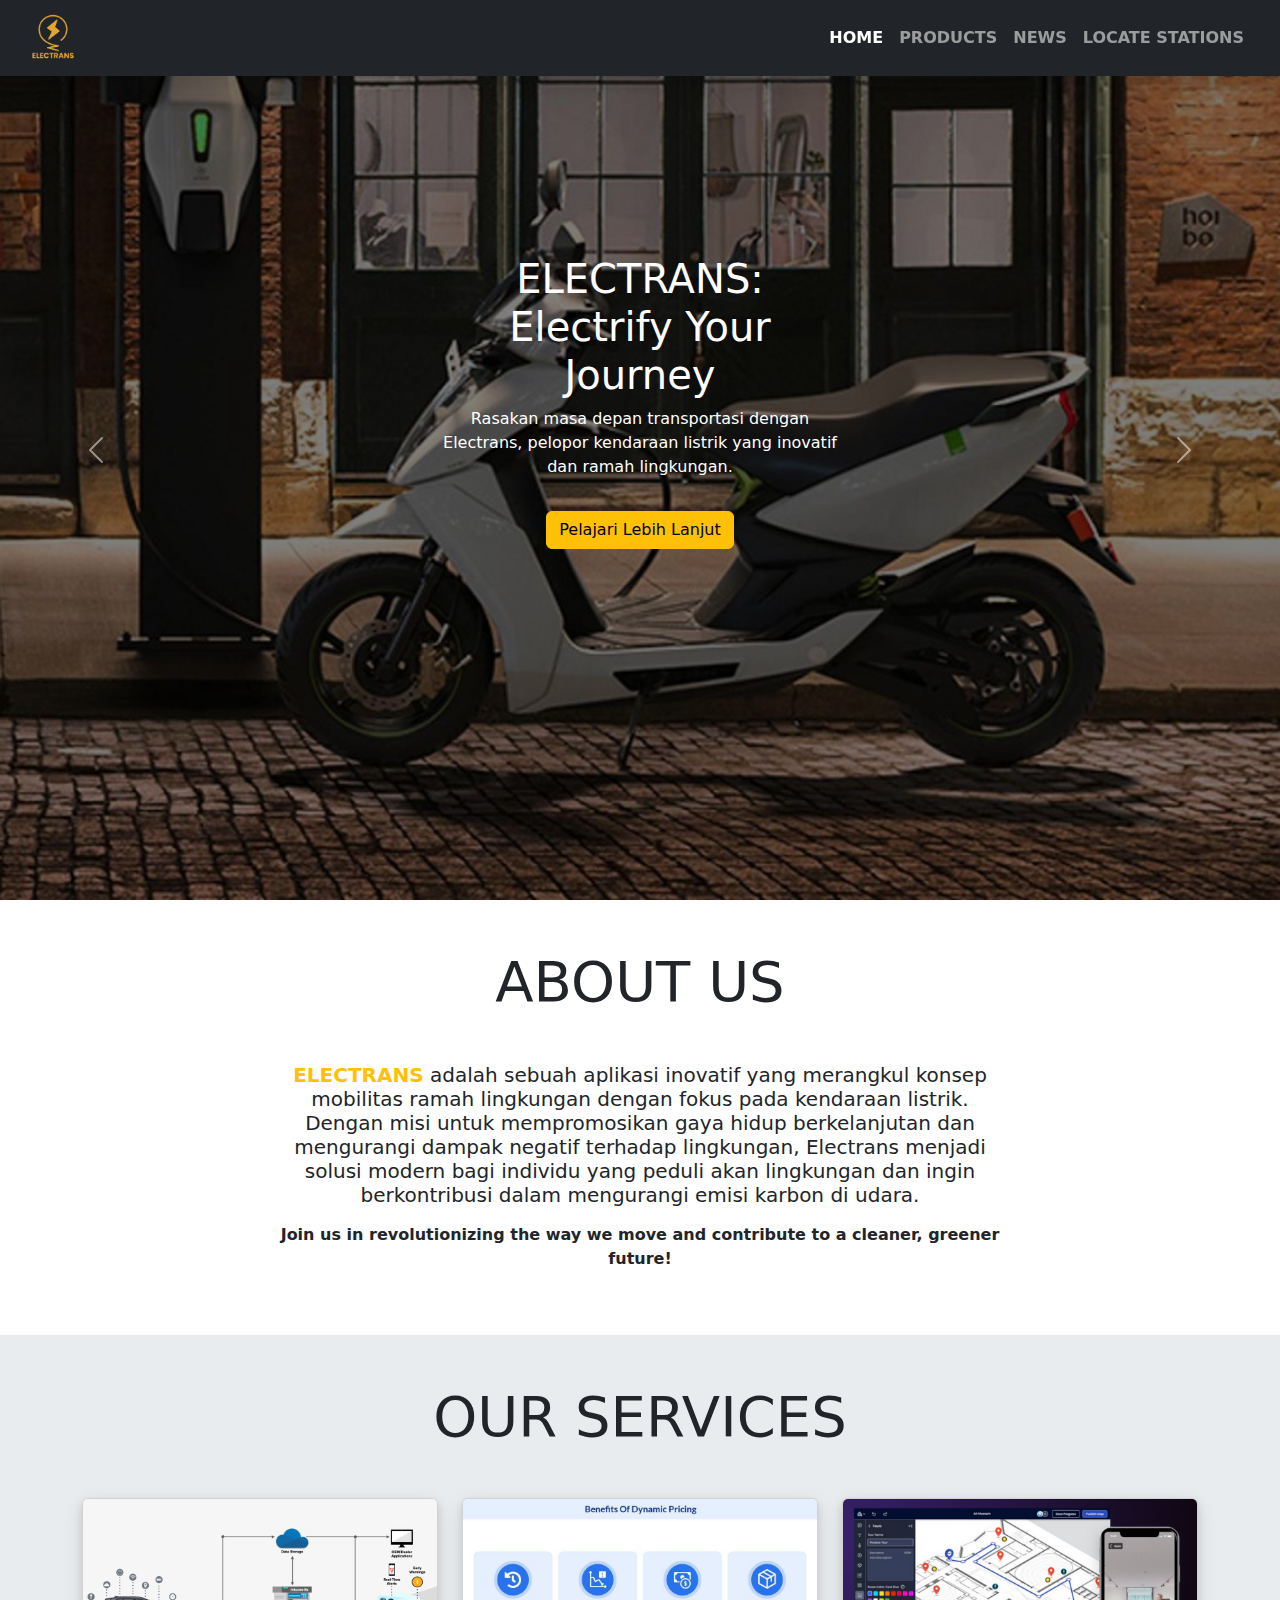
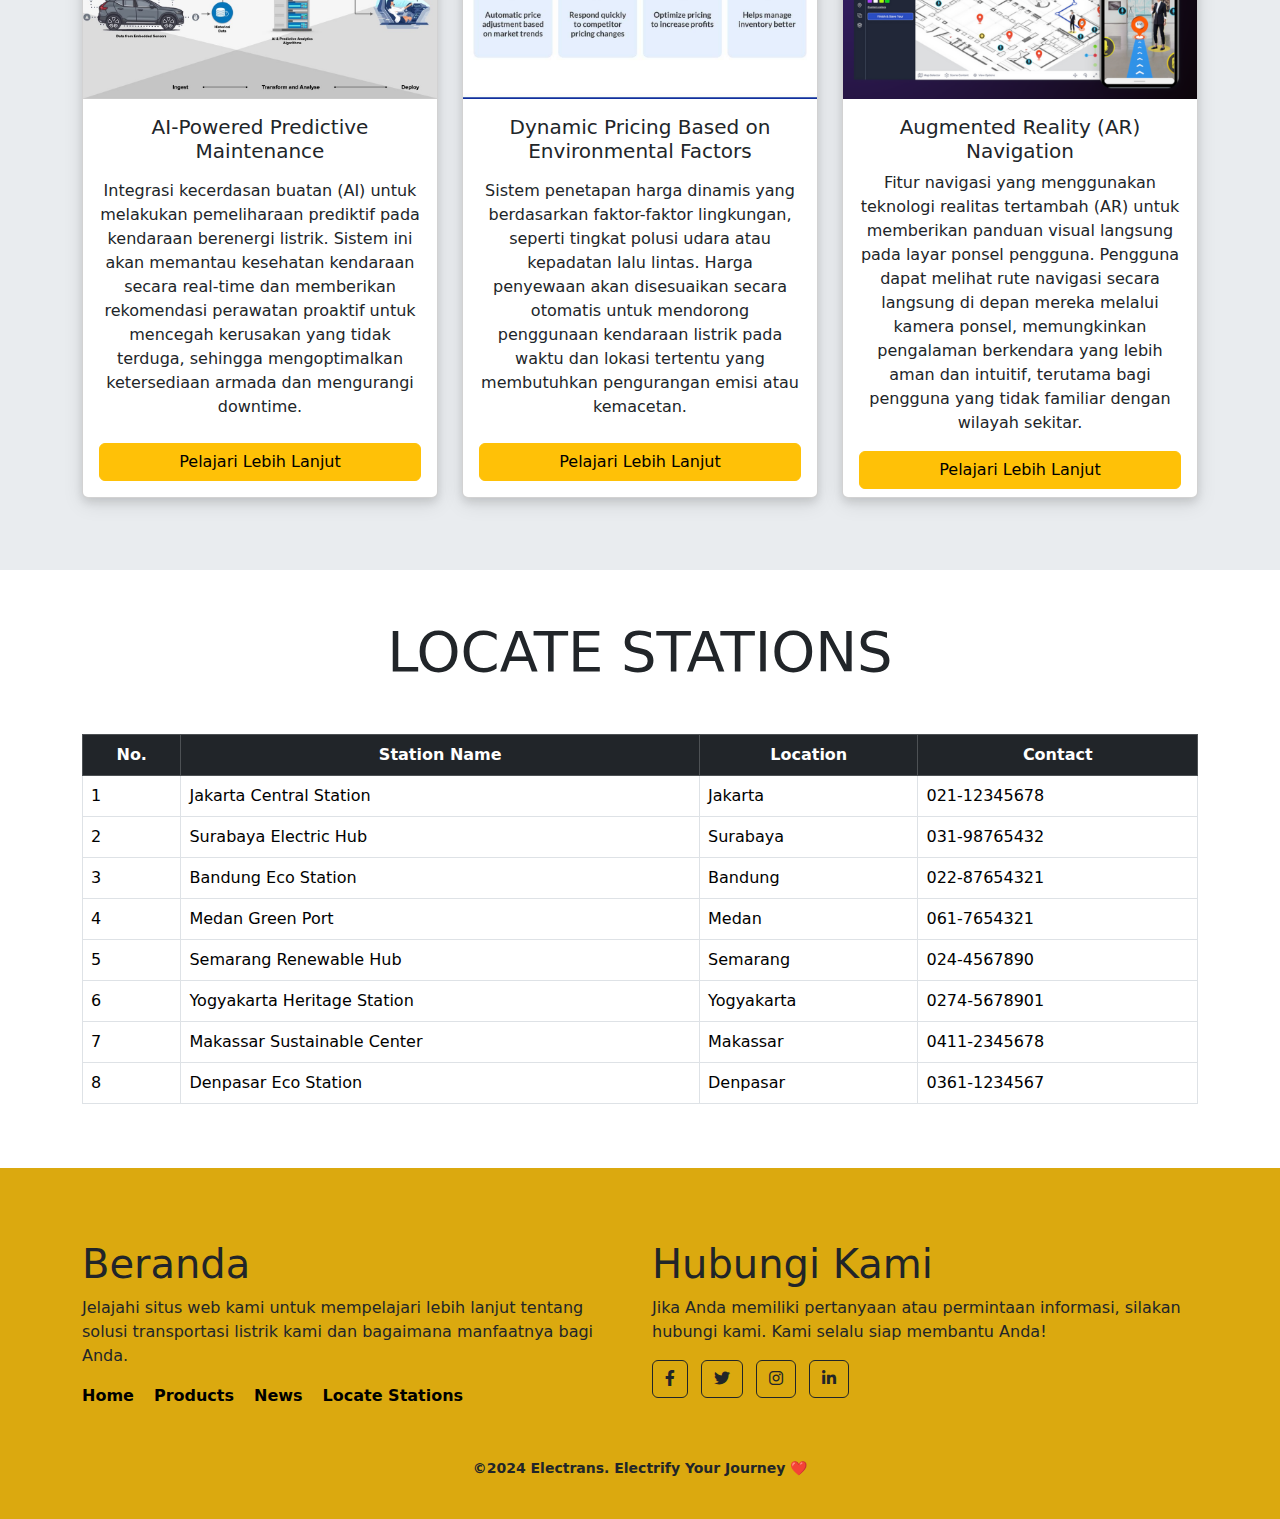
<file: index.html>
<!DOCTYPE html>
<html lang="en">
<head>
    <meta charset="UTF-8">
    <meta name="viewport" content="width=device-width, initial-scale=1.0">
    <title>ELECTRANS | Electrify Your Journey</title>

    <!-- Bootstrap CSS & Font Awesome -->
    <link rel="stylesheet" href="https://cdn.jsdelivr.net/npm/bootstrap@5.3.3/dist/css/bootstrap.min.css">
    <link rel="stylesheet" href="https://cdnjs.cloudflare.com/ajax/libs/font-awesome/6.0.0-beta3/css/all.min.css">
    <!-- External CSS -->
    <link rel="stylesheet" href="/assets/css/index.css">
    <link rel="stylesheet" href="/assets/css/footer.css">
</head>
<body>
    <!-- Navbar -->
    <nav class="navbar fixed-top navbar-expand-lg navbar-dark bg-dark px-3 shadow">
        <div class="container-fluid">
            <a class="navbar-brand" href="/">
                <img src="/assets/img/logo-electrans.png" alt="ELECTRANS" width="50" height="50">
            </a>
            <button class="navbar-toggler" type="button" data-bs-toggle="collapse" data-bs-target="#navbarNavAltMarkup" aria-controls="navbarNavAltMarkup" aria-expanded="false" aria-label="Toggle navigation">
                <span class="navbar-toggler-icon"></span>
            </button>
            <div class="collapse navbar-collapse" id="navbarNavAltMarkup">
                <div class="navbar-nav ms-auto">
                    <a class="nav-link fs-6 fw-bold active" href="/">HOME</a>
                    <a class="nav-link fs-6 fw-bold" href="/product.html">PRODUCTS</a>
                    <a class="nav-link fs-6 fw-bold" href="/news.html">NEWS</a>
                    <a class="nav-link fs-6 fw-bold" href="/locate-stations.html">LOCATE STATIONS</a>
                </div>
            </div>
        </div>
    </nav>
    
    <!-- Slideshow -->
    <div class="carousel slide" data-bs-ride="carousel" id="carouselExampleIndicators">
		<div class="carousel-inner vh-100">
			<div class="carousel-item active">
                <img alt="Electrans, Mobilitas Masa Depan" class="d-block w-100 vh-100" src="/assets/img/header-1.jpg">
                <div class="carousel-caption">
                    <h1>ELECTRANS: Electrify Your Journey</h1>
                    <p>Rasakan masa depan transportasi dengan Electrans, pelopor kendaraan listrik yang inovatif dan ramah lingkungan.</p>
                    <p><a class="btn btn-warning mt-3" href="/news.html">Pelajari Lebih Lanjut</a></p>
                </div>
            </div>
			<div class="carousel-item">
                <img alt="Berkendara Hijau" class="d-block w-100 vh-100" src="/assets/img/header-2.jpg">
                <div class="carousel-caption">
                    <h1>Menuju Masa Depan Hijau</h1>
                    <p>Dengan Electrans, setiap perjalanan Anda berkontribusi pada lingkungan yang lebih bersih dan masa depan yang lebih hijau.</p>
                    <p><a class="btn btn-warning mt-3" href="/news.html">Pelajari Lebih Lanjut</a></p>
                </div>
            </div>
			<div class="carousel-item">
                <img alt="Mengurangi Jejak Karbon" class="d-block w-100 vh-100" src="/assets/img/header-3.jpg">
                <div class="carousel-caption">
                    <h1>Mengurangi Jejak Karbon</h1>
                    <p>Electrans berkomitmen untuk mengurangi emisi karbon dan mendukung gaya hidup berkelanjutan melalui inovasi kendaraan listrik kami.</p>
                    <p><a class="btn btn-warning mt-3" href="/news.html">Pelajari Lebih Lanjut</a></p>
                </div>
            </div>
		</div>
        <button class="carousel-control-prev" data-bs-slide="prev" data-bs-target="#carouselExampleIndicators" type="button">
            <span aria-hidden="true" class="carousel-control-prev-icon"></span> 
            <span class="visually-hidden">Previous</span>
        </button> 
        <button class="carousel-control-next" data-bs-slide="next" data-bs-target="#carouselExampleIndicators" type="button">
            <span aria-hidden="true" class="carousel-control-next-icon"></span> 
            <span class="visually-hidden">Next</span>
        </button>
    </div>

    <!-- About Us -->
    <section class="container my-5">
        <div class="row">
            <div class="col-lg-8 mx-auto text-center">
                <h2 class="display-4 mb-5 fw-medium">ABOUT US</h2>
                <h4 class="fw-normal fs-5"><span class="text-warning fw-bold">ELECTRANS</span> adalah sebuah aplikasi inovatif yang merangkul konsep mobilitas ramah lingkungan dengan fokus pada kendaraan listrik. Dengan misi untuk mempromosikan gaya hidup berkelanjutan dan mengurangi dampak negatif terhadap lingkungan, Electrans menjadi solusi modern bagi individu yang peduli akan lingkungan dan ingin berkontribusi dalam mengurangi emisi karbon di udara.</h4>
                <p class="lead fs-6"></p>
                <p class="lead fs-6 fw-bold">Join us in revolutionizing the way we move and contribute to a cleaner, greener future!</p>
            </div>
        </div>
    </section>

    <!-- Our Services -->
    <section class="bg-body-secondary py-5">
        <div class="container">
            <h2 class="display-4 text-center mb-5 fw-medium">OUR SERVICES</h2>
            <div class="row">
                <div class="col-md-4 mb-4">
                    <div class="card">
                        <img src="/assets/img/services-1.jpg" class="card-img-top" alt="Service 1">
                        <div class="card-body text-center">
                            <h5 class="card-title">AI-Powered Predictive Maintenance</h5>
                            <p class="card-text">Integrasi kecerdasan buatan (AI) untuk melakukan pemeliharaan prediktif pada kendaraan berenergi listrik. Sistem ini akan memantau kesehatan kendaraan secara real-time dan memberikan rekomendasi perawatan proaktif untuk mencegah kerusakan yang tidak terduga, sehingga mengoptimalkan ketersediaan armada dan mengurangi downtime.</p>
                            <a href="/news.html" class="btn btn-warning">Pelajari Lebih Lanjut</a>
                        </div>
                    </div>
                </div>
                <div class="col-md-4 mb-4">
                    <div class="card">
                        <img src="/assets/img/services-2.jpg" class="card-img-top" alt="Service 2">
                        <div class="card-body text-center">
                            <h5 class="card-title">Dynamic Pricing Based on Environmental Factors</h5>
                            <p class="card-text">Sistem penetapan harga dinamis yang berdasarkan faktor-faktor lingkungan, seperti tingkat polusi udara atau kepadatan lalu lintas. Harga penyewaan akan disesuaikan secara otomatis untuk mendorong penggunaan kendaraan listrik pada waktu dan lokasi tertentu yang membutuhkan pengurangan emisi atau kemacetan.
                            </p>
                            <a href="/news.html" class="btn btn-warning">Pelajari Lebih Lanjut</a>
                        </div>
                    </div>
                </div>
                <div class="col-md-4 mb-4">
                    <div class="card">
                        <img src="/assets/img/services-3.png" class="card-img-top" alt="Service 3">
                        <div class="card-body text-center">
                            <h5 class="card-title">Augmented Reality (AR) Navigation</h5>
                            <p class="card-text">Fitur navigasi yang menggunakan teknologi realitas tertambah (AR) untuk memberikan panduan visual langsung pada layar ponsel pengguna. Pengguna dapat melihat rute navigasi secara langsung di depan mereka melalui kamera ponsel, memungkinkan pengalaman berkendara yang lebih aman dan intuitif, terutama bagi pengguna yang tidak familiar dengan wilayah sekitar.</p>
                            <a href="/news.html" class="btn btn-warning">Pelajari Lebih Lanjut</a>
                        </div>
                    </div>
                </div>
            </div>
        </div>
    </section>

    <!-- Locate Stations -->
    <section class="py-5">
        <div class="container">
            <h2 class="display-4 fw-medium text-center mb-5">LOCATE STATIONS</h2>
            <div class="table-responsive">
                <table class="table table-bordered table-hover">
                    <thead class="table-dark text-center">
                        <tr>
                            <th>No.</th>
                            <th>Station Name</th>
                            <th>Location</th>
                            <th>Contact</th>
                        </tr>
                    </thead>
                    <tbody>
                        <tr>
                            <td>1</td>
                            <td>Jakarta Central Station</td>
                            <td>Jakarta</td>
                            <td>021-12345678</td>
                        </tr>
                        <tr>
                            <td>2</td>
                            <td>Surabaya Electric Hub</td>
                            <td>Surabaya</td>
                            <td>031-98765432</td>
                        </tr>
                        <tr>
                            <td>3</td>
                            <td>Bandung Eco Station</td>
                            <td>Bandung</td>
                            <td>022-87654321</td>
                        </tr>
                        <tr>
                            <td>4</td>
                            <td>Medan Green Port</td>
                            <td>Medan</td>
                            <td>061-7654321</td>
                        </tr>
                        <tr>
                            <td>5</td>
                            <td>Semarang Renewable Hub</td>
                            <td>Semarang</td>
                            <td>024-4567890</td>
                        </tr>
                        <tr>
                            <td>6</td>
                            <td>Yogyakarta Heritage Station</td>
                            <td>Yogyakarta</td>
                            <td>0274-5678901</td>
                        </tr>
                        <tr>
                            <td>7</td>
                            <td>Makassar Sustainable Center</td>
                            <td>Makassar</td>
                            <td>0411-2345678</td>
                        </tr>
                        <tr>
                            <td>8</td>
                            <td>Denpasar Eco Station</td>
                            <td>Denpasar</td>
                            <td>0361-1234567</td>
                        </tr>
                    </tbody>
                </table>
            </div>
        </div>
    </section>

    <!-- Footer -->
    <footer class="text-dark py-4">
        <div class="container">
            <div class="row">
                <div class="col-md-6 mt-5">
                    <h5 class="display-6 fw-medium">Beranda</h5>
                    <p>Jelajahi situs web kami untuk mempelajari lebih lanjut tentang solusi transportasi listrik kami dan bagaimana manfaatnya bagi Anda.</p>
                    <nav class="beranda-footer fw-bold">
                        <a href="/" class="link-footer">Home</a>
                        <a href="/product.html" class="link-footer">Products</a>
                        <a href="/news.html" class="link-footer">News</a>
                        <a href="/locate-stations.html" class="link-footer">Locate Stations</a>
                    </nav>
                </div>
                <div class="col-md-6 mt-5">
                    <h5 class="display-6 fw-medium">Hubungi Kami</h5>
                    <p>Jika Anda memiliki pertanyaan atau permintaan informasi, silakan hubungi kami. Kami selalu siap membantu Anda!</p>
                    <div>
                        <a href="https://github.com/satyamahinsa/uts-pemrograman-web" class="btn btn-outline-dark me-2"><i class="fab fa-facebook-f"></i></a>
                        <a href="https://github.com/satyamahinsa/uts-pemrograman-web" class="btn btn-outline-dark me-2"><i class="fab fa-twitter"></i></a>
                        <a href="https://github.com/satyamahinsa/uts-pemrograman-web" class="btn btn-outline-dark me-2"><i class="fab fa-instagram"></i></a>
                        <a href="https://github.com/satyamahinsa/uts-pemrograman-web" class="btn btn-outline-dark"><i class="fab fa-linkedin-in"></i></a>
                    </div>
                </div>
            </div>
            <div class="row">
                <div class="col-12 text-center fw-bold mt-5">
                    <p class="small">©2024 Electrans. Electrify Your Journey ❤️</p>
                </div>
            </div>
        </div>
    </footer>

    <!-- Scroll To Top -->
    <button type="button" class="btn btn-danger btn-floating btn-lg rounded-circle" id="btn-scroll-to-top">
        <i class="fas fa-arrow-up"></i>
    </button>
    
    <!-- Bootstrap JS -->
    <script src="https://cdn.jsdelivr.net/npm/bootstrap@5.3.3/dist/js/bootstrap.bundle.min.js"></script>
    <!-- External JS -->
    <script src="/assets/js/index.js"></script>
</body>
</html>
</file>
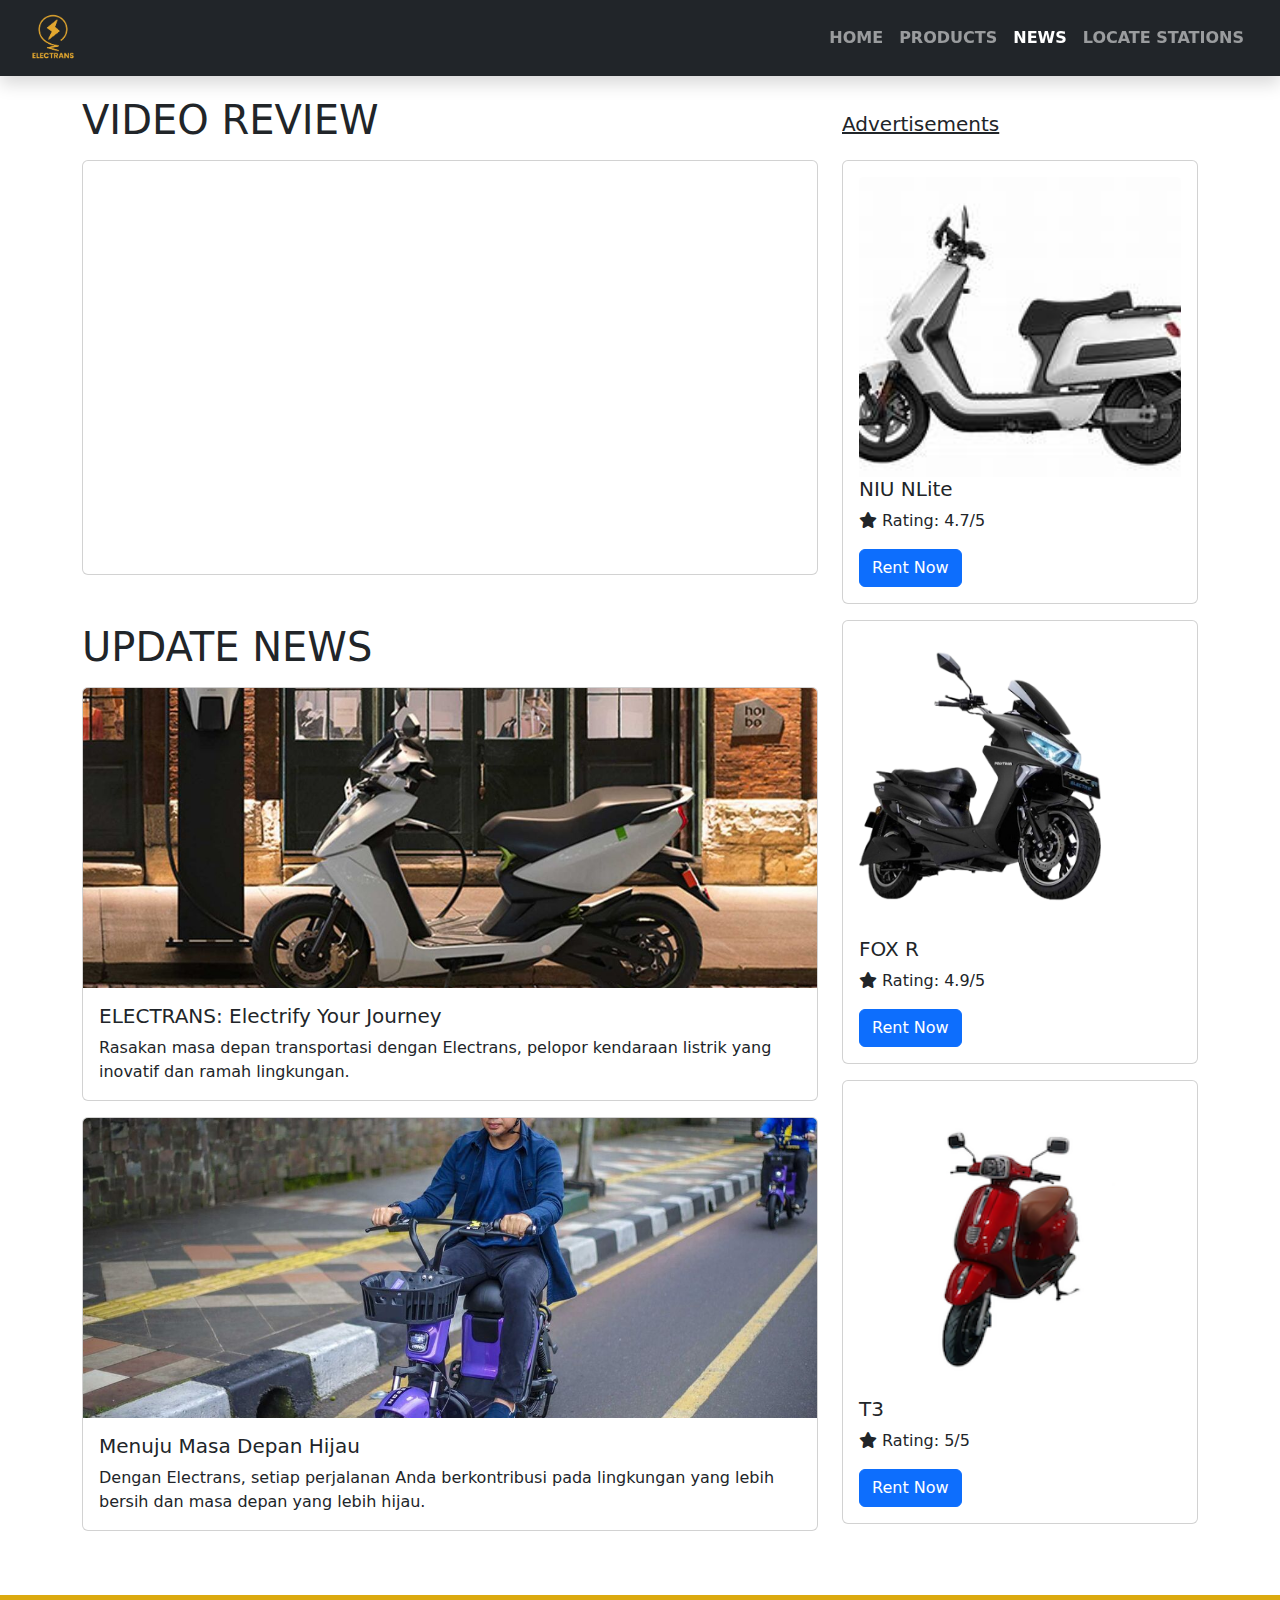
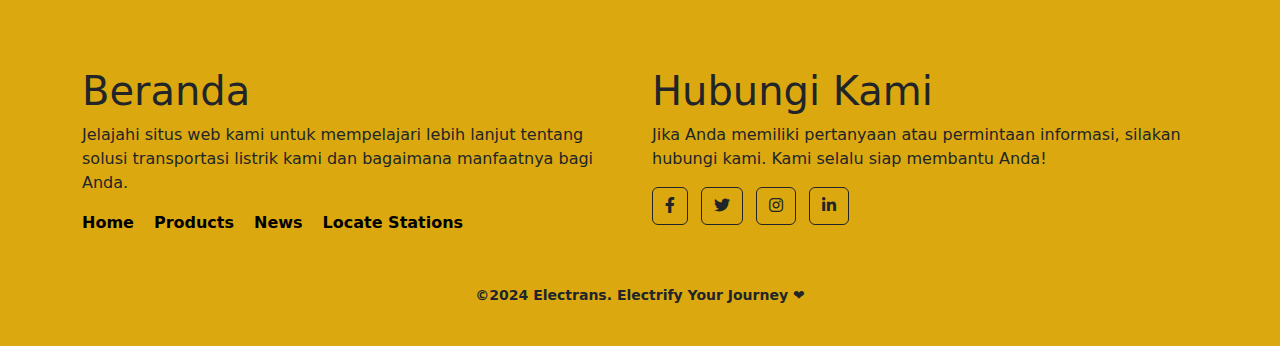
<file: news.html>
<!DOCTYPE html>
<html lang="en">
<head>
    <meta charset="UTF-8">
    <meta name="viewport" content="width=device-width, initial-scale=1.0">
    <title>ELECTRANS | Electrify Your Journey</title>
    
    <!-- Bootstrap CSS & Font Awesome -->
    <link rel="stylesheet" href="https://cdn.jsdelivr.net/npm/bootstrap@5.3.3/dist/css/bootstrap.min.css">
    <link rel="stylesheet" href="https://cdnjs.cloudflare.com/ajax/libs/font-awesome/6.0.0-beta3/css/all.min.css">
    <!-- External CSS -->
    <link rel="stylesheet" href="/assets/css/news.css">
    <link rel="stylesheet" href="/assets/css/footer.css">
</head>
<body>
    <!-- Navbar -->
    <nav class="navbar fixed-top navbar-expand-lg navbar-dark bg-dark px-3 shadow">
        <div class="container-fluid">
            <a class="navbar-brand" href="/">
                <img src="/assets/img/logo-electrans.png" alt="ELECTRANS" width="50" height="50">
            </a>
            <button class="navbar-toggler" type="button" data-bs-toggle="collapse" data-bs-target="#navbarNavAltMarkup" aria-controls="navbarNavAltMarkup" aria-expanded="false" aria-label="Toggle navigation">
                <span class="navbar-toggler-icon"></span>
            </button>
            <div class="collapse navbar-collapse" id="navbarNavAltMarkup">
                <div class="navbar-nav ms-auto">
                    <a class="nav-link fs-6 fw-bold" href="/">HOME</a>
                    <a class="nav-link fs-6 fw-bold" href="/product.html">PRODUCTS</a>
                    <a class="nav-link fs-6 fw-bold active" href="/news.html">NEWS</a>
                    <a class="nav-link fs-6 fw-bold" href="/locate-stations.html">LOCATE STATIONS</a>
                </div>
            </div>
        </div>
    </nav>
    
    <!-- News & Advertisements -->
    <section class="py-5 mt-5">
        <div class="container">
            <div class="row">
                <!-- News Section -->
                <div class="col-md-8">
                    <h2 class="display-6 fw-medium mb-3 text-center-mobile">VIDEO REVIEW</h2>
                    <div class="card mb-5">
                        <div class="responsive-iframe rounded">
                            <iframe src="https://www.youtube.com/embed/3j5j1yJJMUQ" title="YouTube video player" frameborder="0" allow="accelerometer; autoplay; clipboard-write; encrypted-media; gyroscope; picture-in-picture; web-share" referrerpolicy="strict-origin-when-cross-origin" allowfullscreen></iframe>
                        </div>
                    </div>                    
                    <h2 class="display-6 fw-medium mb-3">UPDATE NEWS</h2>
                    <div class="card mb-3">
                        <img src="/assets/img/header-1.jpg" class="card-img-top" alt="News 1" >
                        <div class="card-body">
                            <h5 class="card-title">ELECTRANS: Electrify Your Journey</h5>
                            <p class="card-text">Rasakan masa depan transportasi dengan Electrans, pelopor kendaraan listrik yang inovatif dan ramah lingkungan.</p>
                        </div>
                    </div>
                    <div class="card mb-3">
                        <img src="/assets/img/header-2.jpg" class="card-img-top" alt="News 2">
                        <div class="card-body">
                            <h5 class="card-title">Menuju Masa Depan Hijau</h5>
                            <p class="card-text">Dengan Electrans, setiap perjalanan Anda berkontribusi pada lingkungan yang lebih bersih dan masa depan yang lebih hijau.</p>
                        </div>
                    </div>
                </div>

                <!-- Advertisements Section -->
                <div class="col-md-4">
                    <h5 class="fw-medium mb-4 mt-3 text-decoration-underline">Advertisements</h5>
                    <div class="card">
                        <div class="card-body">
                            <a href="/product.html">
                                <img src="/assets/img/product1.jpg" class="card-img-top" alt="product1">
                            </a>
                            <h5 class="card-title">NIU NLite</h5>
                            <p><i class="fa-solid fa-star"></i> Rating: 4.7/5</p>
                            <a href="/product.html" class="btn btn-primary" id="productLink1">Rent Now</a>
                        </div>
                    </div>
                    <div class="card mt-3">
                        <div class="card-body">
                            <a href="/product.html">
                                <img src="/assets/img/product2.jpg" class="card-img-top" alt="product2">
                            </a>
                            <h5 class="card-title">FOX R</h5>
                            <p><i class="fa-solid fa-star"></i> Rating: 4.9/5</p>
                            <a href="/product.html" class="btn btn-primary" id="productLink2">Rent Now</a>
                        </div>
                    </div>
                    <div class="card mt-3">
                        <div class="card-body">
                            <a href="/product.html">
                                <img src="/assets/img/product3.jpg" class="card-img-top" alt="product3">
                            </a>
                            <h5 class="card-title">T3</h5>
                            <p><i class="fa-solid fa-star"></i> Rating: 5/5</p>
                            <a href="/product.html" class="btn btn-primary" id="productLink3">Rent Now</a>
                        </div>
                    </div>
                </div>
            </div>
        </div>
    </section>

    <!-- Footer -->
    <footer class="text-dark py-4">
        <div class="container">
            <div class="row">
                <div class="col-md-6 mt-5">
                    <h5 class="display-6 fw-medium">Beranda</h5>
                    <p>Jelajahi situs web kami untuk mempelajari lebih lanjut tentang solusi transportasi listrik kami dan bagaimana manfaatnya bagi Anda.</p>
                    <nav class="beranda-footer fw-bold">
                        <a href="/" class="link-footer">Home</a>
                        <a href="/product.html" class="link-footer">Products</a>
                        <a href="/news.html" class="link-footer">News</a>
                        <a href="/locate-stations.html" class="link-footer">Locate Stations</a>
                    </nav>
                </div>
                <div class="col-md-6 mt-5">
                    <h5 class="display-6 fw-medium">Hubungi Kami</h5>
                    <p>Jika Anda memiliki pertanyaan atau permintaan informasi, silakan hubungi kami. Kami selalu siap membantu Anda!</p>
                    <div>
                        <a href="https://github.com/satyamahinsa/uts-pemrograman-web" class="btn btn-outline-dark me-2"><i class="fab fa-facebook-f"></i></a>
                        <a href="https://github.com/satyamahinsa/uts-pemrograman-web" class="btn btn-outline-dark me-2"><i class="fab fa-twitter"></i></a>
                        <a href="https://github.com/satyamahinsa/uts-pemrograman-web" class="btn btn-outline-dark me-2"><i class="fab fa-instagram"></i></a>
                        <a href="https://github.com/satyamahinsa/uts-pemrograman-web" class="btn btn-outline-dark"><i class="fab fa-linkedin-in"></i></a>
                    </div>
                </div>
            </div>
            <div class="row">
                <div class="col-12 text-center fw-bold mt-5">
                    <p class="small">©2024 Electrans. Electrify Your Journey ❤</p>
                </div>
            </div>
        </div>
    </footer>

    <!-- Scroll To Top -->
    <button type="button" class="btn btn-danger btn-floating btn-lg rounded-circle" id="btn-scroll-to-top">
        <i class="fas fa-arrow-up"></i>
    </button>
    
    <!-- Bootstrap JS -->
    <script src="https://cdn.jsdelivr.net/npm/bootstrap@5.3.3/dist/js/bootstrap.bundle.min.js"></script>
    <!-- External JS -->
    <script src="/assets/js/index.js"></script>
</body>
</html>
</file>
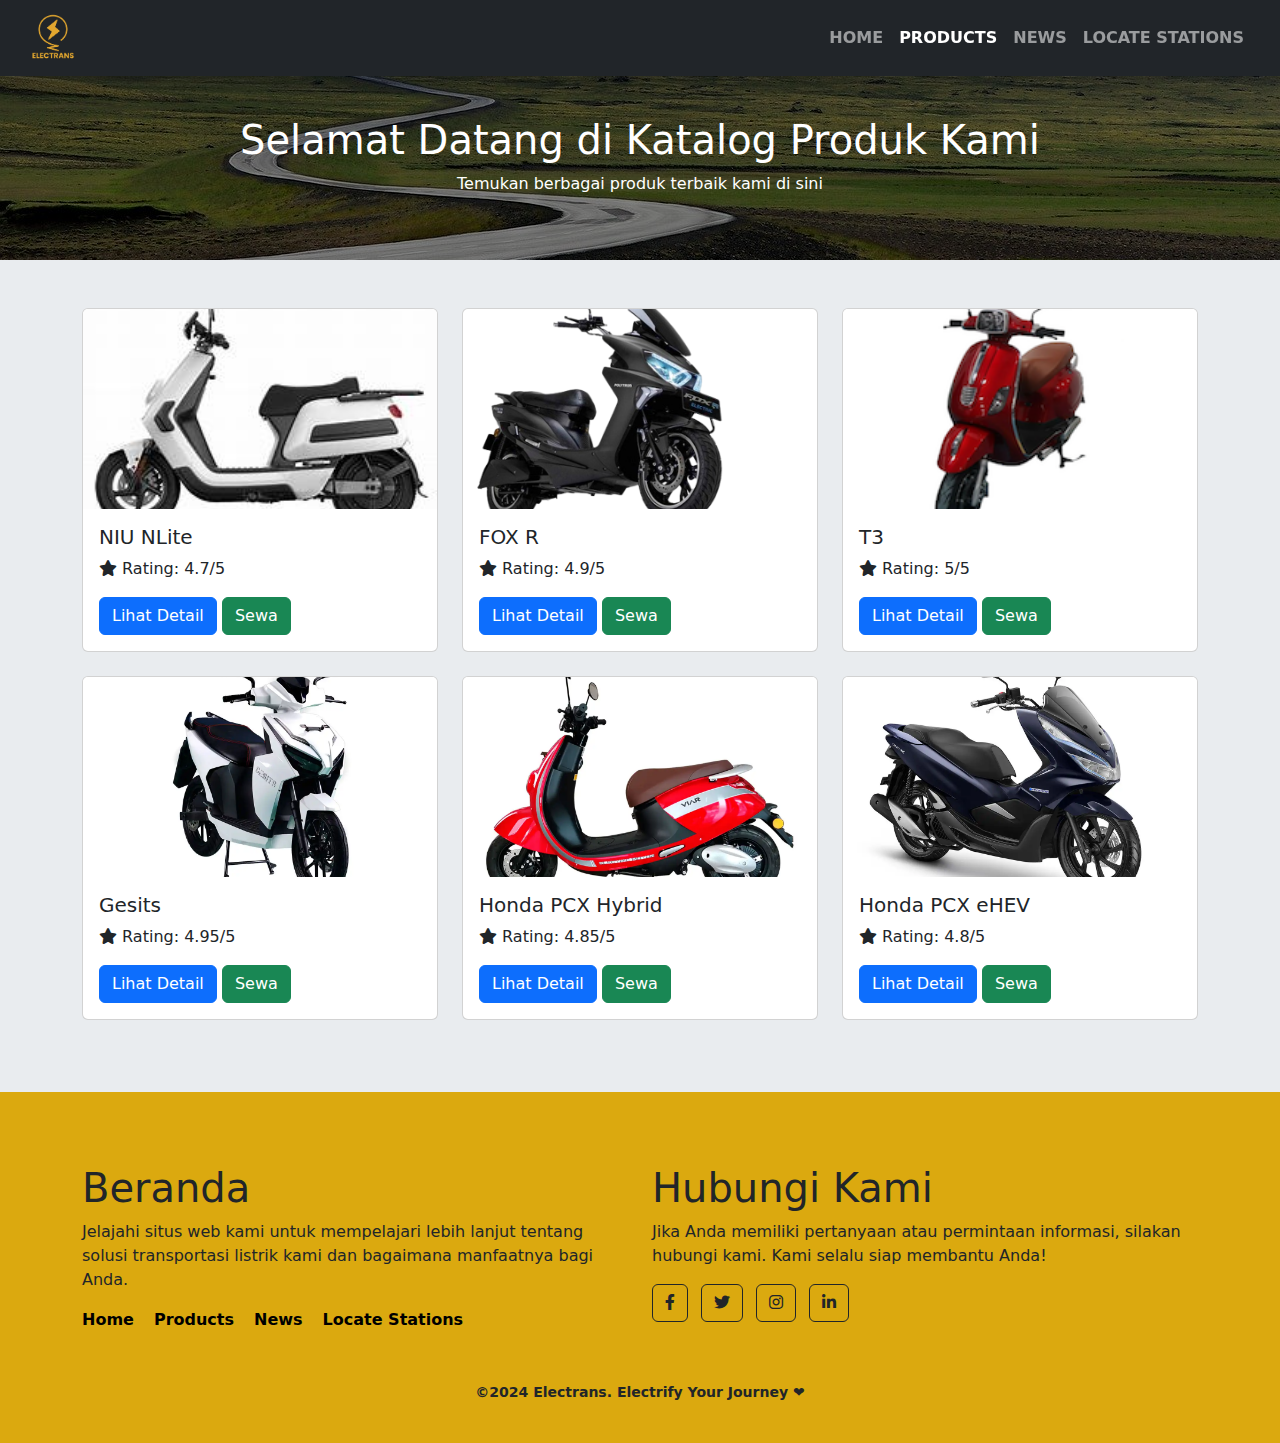
<file: product.html>
<!DOCTYPE html>
<html lang="en">
<head>
    <meta charset="UTF-8">
    <meta name="viewport" content="width=device-width, initial-scale=1.0">
    <title>ELECTRANS | Electrify Your Journey</title>

    <!-- Bootstrap CSS & Font Awesome -->
    <link rel="stylesheet" href="https://cdn.jsdelivr.net/npm/bootstrap@5.3.3/dist/css/bootstrap.min.css">
    <link rel="stylesheet" href="https://cdnjs.cloudflare.com/ajax/libs/font-awesome/6.0.0-beta3/css/all.min.css">
    <!-- External CSS -->
    <link rel="stylesheet" href="/assets/css/product.css">
    <link rel="stylesheet" href="/assets/css/footer.css">
</head>
<body>
    <!-- Navbar -->
    <nav class="navbar fixed-top navbar-expand-lg navbar-dark bg-dark px-3 shadow">
        <div class="container-fluid">
            <a class="navbar-brand" href="/">
                <img src="/assets/img/logo-electrans.png" alt="ELECTRANS" width="50" height="50">
            </a>
            <button class="navbar-toggler" type="button" data-bs-toggle="collapse" data-bs-target="#navbarNavAltMarkup" aria-controls="navbarNavAltMarkup" aria-expanded="false" aria-label="Toggle navigation">
                <span class="navbar-toggler-icon"></span>
            </button>
            <div class="collapse navbar-collapse" id="navbarNavAltMarkup">
                <div class="navbar-nav ms-auto">
                    <a class="nav-link fs-6 fw-bold" href="/">HOME</a>
                    <a class="nav-link fs-6 fw-bold active" href="/product.html">PRODUCTS</a>
                    <a class="nav-link fs-6 fw-bold" href="/news.html">NEWS</a>
                    <a class="nav-link fs-6 fw-bold" href="/locate-stations.html">LOCATE STATIONS</a>
                </div>
            </div>
        </div>
    </nav>

    <!-- Jumbotron -->
    <div class="jumbotron">
        <div class="jumbotron-overlay"></div>
        <div class="jumbotron-content text-center container py-5 mt-5">
            <h1>Selamat Datang di Katalog Produk Kami</h1>
            <p>Temukan berbagai produk terbaik kami di sini</p>
        </div>
    </div>    

    <!-- All Products -->
    <section class="bg-body-secondary py-5">
        <div class="container" >
            <div class="row">
                <div class="col-lg-4 col-md-6 mb-4">
                    <div class="card">
                        <img src="/assets/img/product1.jpg" class="card-img-top" alt="Product 1">
                        <div class="card-body">
                            <h5 class="card-title">NIU NLite</h5>
                            <p><i class="fa-solid fa-star"></i> Rating: 4.7/5</p>
                            <button type="button" class="btn btn-primary" data-bs-toggle="modal" data-bs-target="#productModal1">Lihat Detail</button>
                            <button type="button" class="btn btn-success" data-bs-toggle="modal" data-bs-target="#rentModal1">Sewa</button>
                        </div>
                    </div>
                </div>
                <div class="col-lg-4 col-md-6 mb-4">
                    <div class="card">
                        <img src="/assets/img/product2.jpg" class="card-img-top" alt="Product 2">
                        <div class="card-body">
                            <h5 class="card-title">FOX R</h5>
                            <p><i class="fa-solid fa-star"></i> Rating: 4.9/5</p>
                            <button type="button" class="btn btn-primary" data-bs-toggle="modal" data-bs-target="#productModal2">Lihat Detail</button>
                            <button type="button" class="btn btn-success" data-bs-toggle="modal" data-bs-target="#rentModal2">Sewa</button>
                        </div>
                    </div>
                </div>
                <div class="col-lg-4 col-md-6 mb-4">
                    <div class="card">
                        <img src="/assets/img/product3.jpg" class="card-img-top" alt="Product 3">
                        <div class="card-body">
                            <h5 class="card-title">T3</h5>
                            <p><i class="fa-solid fa-star"></i> Rating: 5/5</p>
                            <button type="button" class="btn btn-primary" data-bs-toggle="modal" data-bs-target="#productModal3">Lihat Detail</button>
                            <button type="button" class="btn btn-success" data-bs-toggle="modal" data-bs-target="#rentModal3">Sewa</button>
                        </div>
                    </div>
                </div>
                <div class="col-lg-4 col-md-6 mb-4">
                    <div class="card">
                        <img src="/assets/img/product4.jpg" class="card-img-top" alt="Product 1">
                        <div class="card-body">
                            <h5 class="card-title">Gesits</h5>
                            <p><i class="fa-solid fa-star"></i> Rating: 4.95/5</p>
                            <button type="button" class="btn btn-primary" data-bs-toggle="modal" data-bs-target="#productModal4">Lihat Detail</button>
                            <button type="button" class="btn btn-success" data-bs-toggle="modal" data-bs-target="#rentModal4">Sewa</button>
                        </div>
                    </div>
                </div>
                <div class="col-lg-4 col-md-6 mb-4">
                    <div class="card">
                        <img src="/assets/img/product5.jpg" class="card-img-top" alt="Product 2">
                        <div class="card-body">
                            <h5 class="card-title">Honda PCX Hybrid</h5>
                            <p><i class="fa-solid fa-star"></i> Rating: 4.85/5</p>
                            <button type="button" class="btn btn-primary" data-bs-toggle="modal" data-bs-target="#productModal5">Lihat Detail</button>
                            <button type="button" class="btn btn-success" data-bs-toggle="modal" data-bs-target="#rentModal5">Sewa</button>
                        </div>
                    </div>
                </div>
                <div class="col-lg-4 col-md-6 mb-4">
                    <div class="card">
                        <img src="/assets/img/product6.jpg" class="card-img-top" alt="Product 3">
                        <div class="card-body">
                            <h5 class="card-title">Honda PCX eHEV</h5>
                            <p><i class="fa-solid fa-star"></i> Rating: 4.8/5</p>
                            <button type="button" class="btn btn-primary" data-bs-toggle="modal" data-bs-target="#productModal6">Lihat Detail</button>
                            <button type="button" class="btn btn-success" data-bs-toggle="modal" data-bs-target="#rentModal6">Sewa</button>
                        </div>
                    </div>
                </div>
            </div>
        </div>
    </section>

    <!-- Modal Lihat Detail 1 -->
    <div class="modal fade" id="productModal1" tabindex="-1" aria-labelledby="productModalLabel1" aria-hidden="true">
        <div class="modal-dialog modal-dialog-centered modal-lg">
            <div class="modal-content">
                <div class="modal-header">
                    <h5 class="modal-title" id="productModalLabel1">Detail NIU NLite</h5> <!-- Memperbaiki id modal-title agar sesuai -->
                </div>
                <div class="modal-body">
                    <div class="row">
                        <div class="col-md-4">
                            <img src="/assets/img/product1.jpg" class="img-fluid" alt="Product 1">
                        </div>
                        <div class="col-md-8">
                            <h4>NIU NLite</h4>
                            <ul>
                                <li>Tipe: Skuter Listrik</li>
                                <li>Desain: Modern dengan fitur futuristik</li>
                                <li>Performa: Responsif dengan baterai Lithium-ion</li>
                                <li>Keunggulan: Ramah lingkungan dan efisien</li>
                                <li>Limitasi: Jarak tempuh terbatas, waktu pengisian lebih lama</li>
                                <li>Harga Sewa: Rp. 250.000/hari</li>
                            </ul>
                        </div>
                    </div>
                </div>            
                <div class="modal-footer">
                    <button type="button" class="btn btn-secondary" data-bs-dismiss="modal">Tutup</button>
                </div>
            </div>
        </div>
    </div>
    <!-- Modal Lihat Detail 2 -->
    <div class="modal fade" id="productModal2" tabindex="-1" aria-labelledby="productModalLabel2" aria-hidden="true">
        <div class="modal-dialog modal-dialog-centered modal-lg">
            <div class="modal-content">
                <div class="modal-header">
                    <h5 class="modal-title" id="productModalLabel2">Detail FOX R</h5>
                </div>
                <div class="modal-body">
                    <div class="row">
                        <div class="col-md-4">
                            <img src="/assets/img/product2.jpg" class="img-fluid" alt="Product 2">
                        </div>
                        <div class="col-md-8">
                            <h4>FOX R</h4>
                            <ul>
                                <li>Tipe: Skuter Listrik Modern</li>
                                <li>Desain: Sporty dengan garis tajam dan modern</li>
                                <li>Performa: Motor listrik berkualitas tinggi untuk kehandalan dan efisiensi</li>
                                <li>Keunggulan: Tingkat responsivitas tinggi, efisiensi energi optimal</li>
                                <li>Limitasi: Jarak tempuh terbatas, infrastruktur pengisian daya perlu dikembangkan</li>
                                <li>Harga Sewa: Rp. 220.000/hari</li>
                            </ul>
                        </div>
                    </div>
                </div>
                <div class="modal-footer">
                    <button type="button" class="btn btn-secondary" data-bs-dismiss="modal">Tutup</button>
                </div>
            </div>
        </div>
    </div>
    <!-- Modal Lihat Detail 3 -->
    <div class="modal fade" id="productModal3" tabindex="-1" aria-labelledby="productModalLabel3" aria-hidden="true">
        <div class="modal-dialog modal-dialog-centered modal-lg">
            <div class="modal-content">
                <div class="modal-header">
                    <h5 class="modal-title" id="productModalLabel3">Detail T3</h5> <!-- Memperbaiki id modal-title agar sesuai -->
                </div>
                <div class="modal-body">
                    <div class="row">
                        <div class="col-md-4">
                            <img src="/assets/img/product3.jpg" class="img-fluid" alt="Product 3">
                        </div>
                        <div class="col-md-8">
                            <h4>T3</h4>
                            <ul>
                                <li>Tipe: Skuter Listrik Hibrid</li>
                                <li>Desain: Elegan dengan sentuhan modern</li>
                                <li>Performa: Efisien dengan teknologi hibrida</li>
                                <li>Keunggulan: Performa tinggi, lebih ramah lingkungan</li>
                                <li>Limitasi: Jarak tempuh terbatas, biaya perawatan moderat</li>
                                <li>Harga Sewa: Rp. 200.000/hari</li>
                            </ul>
                        </div>
                    </div>
                </div>
                <div class="modal-footer">
                    <button type="button" class="btn btn-secondary" data-bs-dismiss="modal">Tutup</button>
                </div>
            </div>
        </div>
    </div>

    <!-- Modal Lihat Detail 4 -->
    <div class="modal fade" id="productModal4" tabindex="-1" aria-labelledby="productModalLabel4" aria-hidden="true">
        <div class="modal-dialog modal-dialog-centered modal-lg">
            <div class="modal-content">
                <div class="modal-header">
                    <h5 class="modal-title" id="productModalLabel4">Detail Gesits</h5>
                </div>
                <div class="modal-body">
                    <div class="row">
                        <div class="col-md-4">
                            <img src="/assets/img/product4.jpg" class="img-fluid" alt="Gesits">
                        </div>
                        <div class="col-md-8">
                            <h4>Gesits</h4>
                            <ul>
                                <li>Tipe: Skuter Listrik Hibrid</li>
                                <li>Desain: Modern dan estetis</li>
                                <li>Performa: Mesin hibrida yang efisien</li>
                                <li>Keunggulan: Estetika menawan, konsumsi energi rendah</li>
                                <li>Limitasi: Biaya perawatan tinggi, keterbatasan jarak tempuh</li>
                                <li>Harga Sewa: Rp. 200.000/hari</li>
                            </ul>
                        </div>
                    </div>
                </div>
                <div class="modal-footer">
                    <button type="button" class="btn btn-secondary" data-bs-dismiss="modal">Tutup</button>
                </div>
            </div>
        </div>
    </div>
    <!-- Modal Lihat Detail 5 -->
    <div class="modal fade" id="productModal5" tabindex="-1" aria-labelledby="productModalLabel5" aria-hidden="true">
        <div class="modal-dialog modal-dialog-centered modal-lg">
            <div class="modal-content">
                <div class="modal-header">
                    <h5 class="modal-title" id="productModalLabel5">Detail Honda PCX Hybrid</h5>
                </div>
                <div class="modal-body">
                    <div class="row">
                        <div class="col-md-4">
                            <img src="/assets/img/product5.jpg" class="img-fluid" alt="Honda PCX Hybrid">
                        </div>
                        <div class="col-md-8">
                            <h4>Honda PCX Hybrid</h4>
                            <ul>
                                <li>Tipe: Skuter Listrik Hibrid</li>
                                <li>Desain: Elegan dengan fungsi praktis</li>
                                <li>Performa: Mesin hibrida eHEV dengan efisiensi energi</li>
                                <li>Keunggulan: Teknologi maju, ramah lingkungan</li>
                                <li>Limitasi: Biaya tinggi untuk perawatan, jarak tempuh moderat</li>
                                <li>Harga Sewa: Rp. 200.000/hari</li>
                            </ul>
                        </div>
                    </div>
                </div>
                <div class="modal-footer">
                    <button type="button" class="btn btn-secondary" data-bs-dismiss="modal">Tutup</button>
                </div>
            </div>
        </div>
    </div>

    <!-- Modal Lihat Detail 6 -->
    <div class="modal fade" id="productModal6" tabindex="-1" aria-labelledby="productModalLabel6" aria-hidden="true">
        <div class="modal-dialog modal-dialog-centered modal-lg">
            <div class="modal-content">
                <div class="modal-header">
                    <h5 class="modal-title" id="productModalLabel6">Detail Honda PCX eHEV</h5>
                </div>
                <div class="modal-body">
                    <div class="row">
                        <div class="col-md-4">
                            <img src="/assets/img/product6.jpg" class="img-fluid" alt="Honda PCX eHEV">
                        </div>
                        <div class="col-md-8">
                            <h4>Honda PCX eHEV</h4>
                            <ul>
                                <li>Tipe: Skuter Listrik Hibrid</li>
                                <li>Desain: Stylish dengan linimasa modern</li>
                                <li>Performa: Integrasi tenaga listrik dan bahan bakar yang efisien</li>
                                <li>Keunggulan: Pengendalian superior, efisiensi bahan bakar optimal</li>
                                <li>Limitasi: Keterbatasan jarak tempuh dan biaya perawatan yang lebih tinggi</li>
                                <li>Harga Sewa: Rp. 200.000/hari</li>
                            </ul>
                        </div>
                    </div>
                </div>
                
                <div class="modal-footer">
                    <button type="button" class="btn btn-secondary" data-bs-dismiss="modal">Tutup</button>
                </div>
            </div>
        </div>
    </div>

    <!-- Modal Form Sewa 1 -->
    <div class="modal fade" id="rentModal1" tabindex="-1" aria-labelledby="rentModalLabel1" aria-hidden="true">
        <div class="modal-dialog modal-dialog-centered">
            <div class="modal-content">
                <div class="modal-header">
                    <h5 class="modal-title">Form Sewa</h5>
                </div>
                <div class="modal-body">
                    <form action="/" method="post">
                        <div class="mb-3">
                            <label for="name" class="form-label">Nama</label>
                            <input type="text" class="form-control" id="name" required>
                        </div>
                        <div class="mb-3">
                            <label for="gender" class="form-label">Jenis Kelamin</label>
                            <select class="form-select" id="gender" required>
                                <option value="">Pilih</option>
                                <option value="Laki-laki">Laki-laki</option>
                                <option value="Perempuan">Perempuan</option>
                            </select>
                        </div>
                        <div class="mb-3">
                            <label for="address" class="form-label">Alamat</label>
                            <textarea class="form-control" id="address" required></textarea>
                        </div>
                        <div class="mb-3">
                            <label for="phone" class="form-label">No Telepon</label>
                            <input type="tel" class="form-control" id="phone" required>
                        </div>
                        <div class="modal-footer">
                            <button type="button" class="btn btn-secondary" data-bs-dismiss="modal">Tutup</button>
                            <button type="submit" class="btn btn-primary" data-bs-dismiss="modal">Konfirmasi Sewa</button>
                        </div>
                    </form>
                </div>
            </div>
        </div>
    </div>    

    <!-- Modal Form Sewa 2 -->
    <div class="modal fade" id="rentModal2" tabindex="-1" aria-labelledby="rentModalLabel2" aria-hidden="true">
        <div class="modal-dialog modal-dialog-centered">
            <div class="modal-content">
                <div class="modal-header">
                    <h5 class="modal-title">Form Sewa</h5>
                </div>
                <div class="modal-body">
                    <form action="/" method="post">
                        <div class="mb-3">
                            <label for="name" class="form-label">Nama</label>
                            <input type="text" class="form-control" id="name" required>
                        </div>
                        <div class="mb-3">
                            <label for="gender" class="form-label">Jenis Kelamin</label>
                            <select class="form-select" id="gender" required>
                                <option value="">Pilih</option>
                                <option value="Laki-laki">Laki-laki</option>
                                <option value="Perempuan">Perempuan</option>
                            </select>
                        </div>
                        <div class="mb-3">
                            <label for="address" class="form-label">Alamat</label>
                            <textarea class="form-control" id="address" required></textarea>
                        </div>
                        <div class="mb-3">
                            <label for="phone" class="form-label">No Telepon</label>
                            <input type="tel" class="form-control" id="phone" required>
                        </div>
                        <div class="modal-footer">
                            <button type="button" class="btn btn-secondary" data-bs-dismiss="modal">Tutup</button>
                            <button type="submit" class="btn btn-primary" data-bs-dismiss="modal">Konfirmasi Sewa</button>
                        </div>
                    </form>
                </div>
            </div>
        </div>
    </div>

    <!-- Modal Form Sewa 3 -->
    <div class="modal fade" id="rentModal3" tabindex="-1" aria-labelledby="rentModalLabel3" aria-hidden="true">
        <div class="modal-dialog modal-dialog-centered">
            <div class="modal-content">
                <div class="modal-header">
                    <h5 class="modal-title">Form Sewa</h5>
                </div>
                <div class="modal-body">
                    <form action="/" method="post">
                        <div class="mb-3">
                            <label for="name" class="form-label">Nama</label>
                            <input type="text" class="form-control" id="name" required>
                        </div>
                        <div class="mb-3">
                            <label for="gender" class="form-label">Jenis Kelamin</label>
                            <select class="form-select" id="gender" required>
                                <option value="">Pilih</option>
                                <option value="Laki-laki">Laki-laki</option>
                                <option value="Perempuan">Perempuan</option>
                            </select>
                        </div>
                        <div class="mb-3">
                            <label for="address" class="form-label">Alamat</label>
                            <textarea class="form-control" id="address" required></textarea>
                        </div>
                        <div class="mb-3">
                            <label for="phone" class="form-label">No Telepon</label>
                            <input type="tel" class="form-control" id="phone" required>
                        </div>
                        <div class="modal-footer">
                            <button type="button" class="btn btn-secondary" data-bs-dismiss="modal">Tutup</button>
                            <button type="submit" class="btn btn-primary" data-bs-dismiss="modal">Konfirmasi Sewa</button>
                        </div>
                    </form>
                </div>
            </div>
        </div>
    </div>

    <!-- Modal Form Sewa 4 -->
    <div class="modal fade" id="rentModal4" tabindex="-1" aria-labelledby="rentModalLabel4" aria-hidden="true">
        <div class="modal-dialog modal-dialog-centered">
            <div class="modal-content">
                <div class="modal-header">
                    <h5 class="modal-title">Form Sewa</h5>
                </div>
                <div class="modal-body">
                    <form action="/" method="post">
                        <div class="mb-3">
                            <label for="name" class="form-label">Nama</label>
                            <input type="text" class="form-control" id="name" required>
                        </div>
                        <div class="mb-3">
                            <label for="gender" class="form-label">Jenis Kelamin</label>
                            <select class="form-select" id="gender" required>
                                <option value="">Pilih</option>
                                <option value="Laki-laki">Laki-laki</option>
                                <option value="Perempuan">Perempuan</option>
                            </select>
                        </div>
                        <div class="mb-3">
                            <label for="address" class="form-label">Alamat</label>
                            <textarea class="form-control" id="address" required></textarea>
                        </div>
                        <div class="mb-3">
                            <label for="phone" class="form-label">No Telepon</label>
                            <input type="tel" class="form-control" id="phone" required>
                        </div>
                        <div class="modal-footer">
                            <button type="button" class="btn btn-secondary" data-bs-dismiss="modal">Tutup</button>
                            <button type="submit" class="btn btn-primary" data-bs-dismiss="modal">Konfirmasi Sewa</button>
                        </div>
                    </form>
                </div>
            </div>
        </div>
    </div>

    <!-- Modal Form Sewa 5 -->
    <div class="modal fade" id="rentModal5" tabindex="-1" aria-labelledby="rentModalLabel5" aria-hidden="true">
        <div class="modal-dialog modal-dialog-centered">
            <div class="modal-content">
                <div class="modal-header">
                    <h5 class="modal-title">Form Sewa</h5>
                </div>
                <div class="modal-body">
                    <form action="/" method="post">
                        <div class="mb-3">
                            <label for="name" class="form-label">Nama</label>
                            <input type="text" class="form-control" id="name" required>
                        </div>
                        <div class="mb-3">
                            <label for="gender" class="form-label">Jenis Kelamin</label>
                            <select class="form-select" id="gender" required>
                                <option value="">Pilih</option>
                                <option value="Laki-laki">Laki-laki</option>
                                <option value="Perempuan">Perempuan</option>
                            </select>
                        </div>
                        <div class="mb-3">
                            <label for="address" class="form-label">Alamat</label>
                            <textarea class="form-control" id="address" required></textarea>
                        </div>
                        <div class="mb-3">
                            <label for="phone" class="form-label">No Telepon</label>
                            <input type="tel" class="form-control" id="phone" required>
                        </div>
                        <div class="modal-footer">
                            <button type="button" class="btn btn-secondary" data-bs-dismiss="modal">Tutup</button>
                            <button type="submit" class="btn btn-primary" data-bs-dismiss="modal">Konfirmasi Sewa</button>
                        </div>
                    </form>
                </div>
            </div>
        </div>
    </div>

    <!-- Modal Form Sewa 6 -->
    <div class="modal fade" id="rentModal6" tabindex="-1" aria-labelledby="rentModalLabel6" aria-hidden="true">
        <div class="modal-dialog modal-dialog-centered">
            <div class="modal-content">
                <div class="modal-header">
                    <h5 class="modal-title">Form Sewa</h5>
                </div>
                <div class="modal-body">
                    <form action="/" method="post">
                        <div class="mb-3">
                            <label for="name" class="form-label">Nama</label>
                            <input type="text" class="form-control" id="name" required>
                        </div>
                        <div class="mb-3">
                            <label for="gender" class="form-label">Jenis Kelamin</label>
                            <select class="form-select" id="gender" required>
                                <option value="">Pilih</option>
                                <option value="Laki-laki">Laki-laki</option>
                                <option value="Perempuan">Perempuan</option>
                            </select>
                        </div>
                        <div class="mb-3">
                            <label for="address" class="form-label">Alamat</label>
                            <textarea class="form-control" id="address" required></textarea>
                        </div>
                        <div class="mb-3">
                            <label for="phone" class="form-label">No Telepon</label>
                            <input type="tel" class="form-control" id="phone" required>
                        </div>
                        <div class="modal-footer">
                            <button type="button" class="btn btn-secondary" data-bs-dismiss="modal">Tutup</button>
                            <button type="submit" class="btn btn-primary" data-bs-dismiss="modal">Konfirmasi Sewa</button>
                        </div>
                    </form>
                </div>
            </div>
        </div>
    </div>

    <!-- Footer -->
    <footer class="text-dark py-4">
        <div class="container">
            <div class="row">
                <div class="col-md-6 mt-5">
                    <h5 class="display-6 fw-medium">Beranda</h5>
                    <p>Jelajahi situs web kami untuk mempelajari lebih lanjut tentang solusi transportasi listrik kami dan bagaimana manfaatnya bagi Anda.</p>
                    <nav class="beranda-footer fw-bold">
                        <a href="/" class="link-footer">Home</a>
                        <a href="/product.html" class="link-footer">Products</a>
                        <a href="/news.html" class="link-footer">News</a>
                        <a href="/locate-stations.html" class="link-footer">Locate Stations</a>
                    </nav>
                </div>
                <div class="col-md-6 mt-5">
                    <h5 class="display-6 fw-medium">Hubungi Kami</h5>
                    <p>Jika Anda memiliki pertanyaan atau permintaan informasi, silakan hubungi kami. Kami selalu siap membantu Anda!</p>
                    <div>
                        <a href="https://github.com/satyamahinsa/uts-pemrograman-web" class="btn btn-outline-dark me-2"><i class="fab fa-facebook-f"></i></a>
                        <a href="https://github.com/satyamahinsa/uts-pemrograman-web" class="btn btn-outline-dark me-2"><i class="fab fa-twitter"></i></a>
                        <a href="https://github.com/satyamahinsa/uts-pemrograman-web" class="btn btn-outline-dark me-2"><i class="fab fa-instagram"></i></a>
                        <a href="https://github.com/satyamahinsa/uts-pemrograman-web" class="btn btn-outline-dark"><i class="fab fa-linkedin-in"></i></a>
                    </div>
                </div>
            </div>
            <div class="row">
                <div class="col-12 text-center fw-bold mt-5">
                    <p class="small">©2024 Electrans. Electrify Your Journey ❤</p>
                </div>
            </div>
        </div>
    </footer>

    <!-- Scroll To Top -->
    <button type="button" class="btn btn-danger btn-floating btn-lg rounded-circle" id="btn-scroll-to-top">
        <i class="fas fa-arrow-up"></i>
    </button>

    <!-- Boostrap JS -->
    <script src="https://cdn.jsdelivr.net/npm/bootstrap@5.3.3/dist/js/bootstrap.bundle.min.js"></script>
    <!-- External JS -->
    <script src="assets/js/index.js"></script>
</body>
</html>
</file>
<file: assets/css/index.css>
.carousel-item::before {
    content: "";
    position: absolute;
    top: 0;
    bottom: 0;
    left: 0;
    right: 0;
    background: rgba(0, 0, 0, 0.5); 
    z-index: 1;
}

.carousel-caption {
    position: absolute;
    top: 50%;
    left: 50%;
    transform: translate(-50%, -50%);
    text-align: center;
    padding: 20px;
    color: white;
    z-index: 2;
}

.carousel-item img {
    object-fit: cover;
    object-position: center;
}

@media (max-width: 768px) {
    .carousel-caption {
        width: 100%;
    }
}


.card {
    height: 600px;
    display: flex;
    flex-direction: column;
    box-shadow: 0 4px 8px rgba(0, 0, 0, 0.1), 0 6px 20px rgba(0, 0, 0, 0.1); 
}

.card-img-top {
    width: 100%;
    height: 200px;
    object-fit: cover;
}

.card-body {
    flex: 1;
    display: flex;
    flex-direction: column;
    justify-content: space-between;
}
</file>
<file: assets/css/footer.css>
footer {
    background-color: #dba90f;
}

.beranda-footer {
    display: flex;
    gap: 20px;
    padding: 0;
    margin-top: 10px;
}

.link-footer {
    color: #000;
    background-color: transparent;
    border: none;
    padding: 0;
    margin-bottom: 2px;
    text-decoration: none;
}

.link-footer:hover {
    text-decoration: underline;
}

#btn-scroll-to-top {
    cursor: pointer;
    position: fixed;
    bottom: 20px;
    right: 20px;
    display: none;
    z-index: 1000;
    opacity: 0;
    transition: opacity 0.5s ease-in-out;
}
</file>
<file: assets/css/news.css>
.card-img-top {
    width: 100%;
    height: 300px;
    object-fit: cover;
}

.responsive-iframe {
    position: relative;
    padding-bottom: 56.25%;
    height: 0;
    overflow: hidden;
}

.responsive-iframe iframe {
    position: absolute;
    top: 0;
    left: 0;
    width: 100%;
    height: 100%;
}
</file>
<file: assets/css/product.css>
body.modal-open {
    overflow: auto !important;
    padding-right: 0 !important;
}

.jumbotron-overlay {
    content: "";
    position: absolute;
    top: 0;
    bottom: 0;
    left: 0;
    right: 0;
    background: rgba(0, 0, 0, 0.5);
    z-index: 1;
}

.jumbotron-content {
    position: relative;
    z-index: 2;
    text-align: center;
    color: white;
}

.jumbotron {
    background-image: url('/assets/img/wallpaper.png');
    background-size: cover;
    color: #ffffff;
    padding-top: 20px;
    position: relative;
    overflow: hidden;
}

.card img {
    max-height: 200px;
    object-fit: cover;
}
</file>
